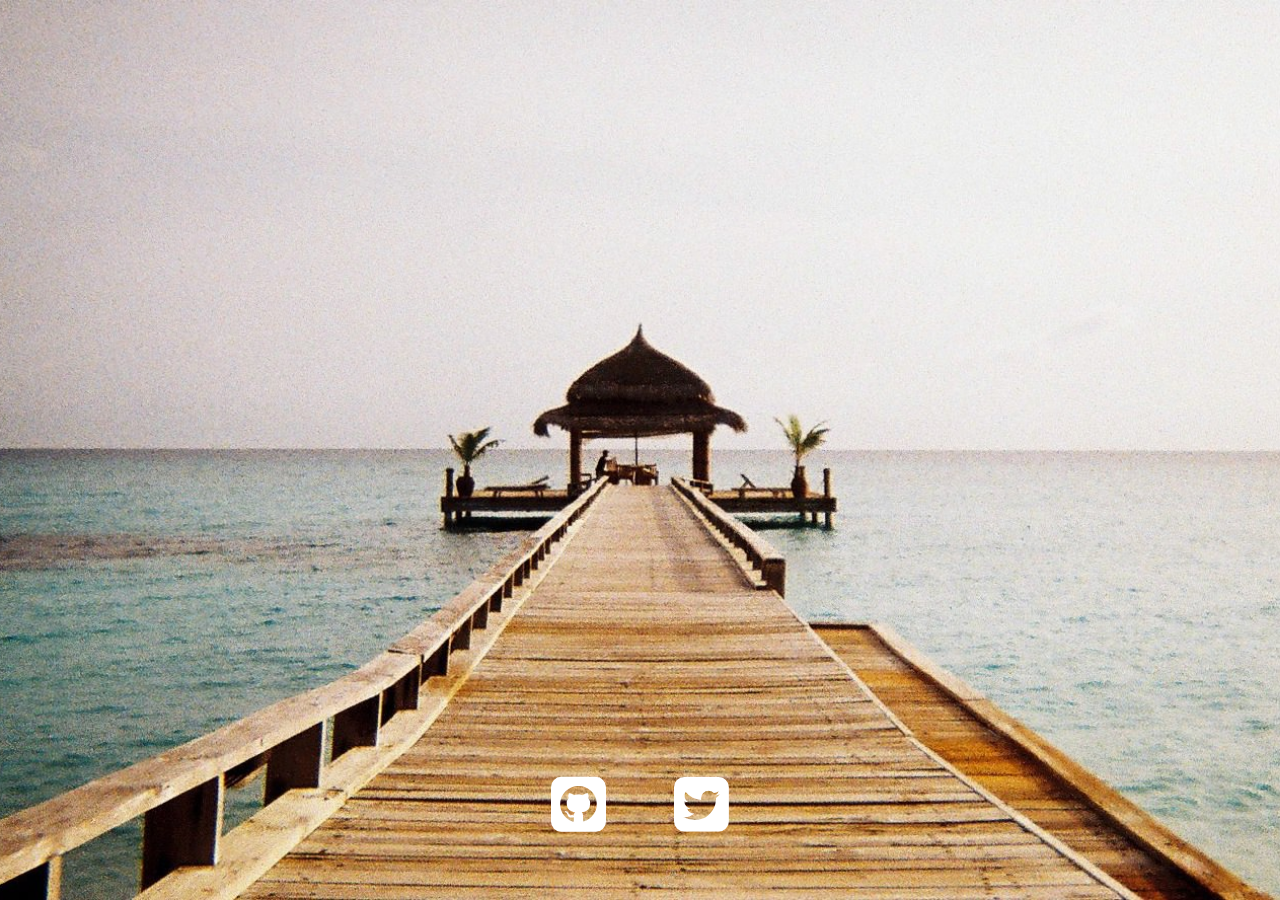
<file: index.html>
<!DOCTYPE html>
<html>
  <head>
    <title>Mihkel Sokk</title>
    <meta charset="utf-8">
    <meta http-equiv="x-ua-compatible" content="ie=edge">
    <meta name="viewport" content="width=device-width, initial-scale=1">
    <link rel="shortcut icon" href="favicon.ico">
    <!-- <link href="https://fonts.googleapis.com/css?family=Muli:400" rel="stylesheet" type="text/css"> -->
    <link rel="stylesheet" href="https://maxcdn.bootstrapcdn.com/font-awesome/4.5.0/css/font-awesome.min.css">

    <style>
    html, body {
      height: 100%;
      margin: 0;
    }

    body {
      display: -webkit-box;
      display: -webkit-flex;
      display: -ms-flexbox;
      display: flex;
      -webkit-box-pack: center;
      -webkit-justify-content: center;
          -ms-flex-pack: center;
              justify-content: center;
      -webkit-box-align: end;
      -webkit-align-items: flex-end;
          -ms-flex-align: end;
              align-items: flex-end;
      color: white;
      font-family: 'Avenir Next', 'Muli', sans-serif;
      background: #efe url('island.jpg') no-repeat center center fixed;
      background-size: cover;
    }
    main {
      padding-bottom: 2em;
    }

    a {
      display: inline-block;
      color: white;
      padding: 2em;
      -webkit-transition: -webkit-transform .2s ease-out;
      transition: -webkit-transform .2s ease-out;
      transition: transform .2s ease-out;
      transition: transform .2s ease-out, -webkit-transform .2s ease-out;
    }

    a:hover {
      -webkit-transform: scale(1.1);
              transform: scale(1.1);
    }
    </style>
  </head>
  <body>
    <main>
      <a href="https://github.com/msokk"><i class="fa fa-github-square fa-4x"></i></a>
      <a href="https://twitter.com/mihkelsokk"><i class="fa fa-twitter-square fa-4x"></i></a>
    </main>
    <script>
      (function(i,s,o,g,r,a,m){i['GoogleAnalyticsObject']=r;i[r]=i[r]||function(){
      (i[r].q=i[r].q||[]).push(arguments)},i[r].l=1*new Date();a=s.createElement(o),
      m=s.getElementsByTagName(o)[0];a.async=1;a.src=g;m.parentNode.insertBefore(a,m)
      })(window,document,'script','//www.google-analytics.com/analytics.js','ga');

      ga('create', 'UA-18117326-6', 'auto');
      ga('send', 'pageview');
    </script>
 </body>
</html>
</file>
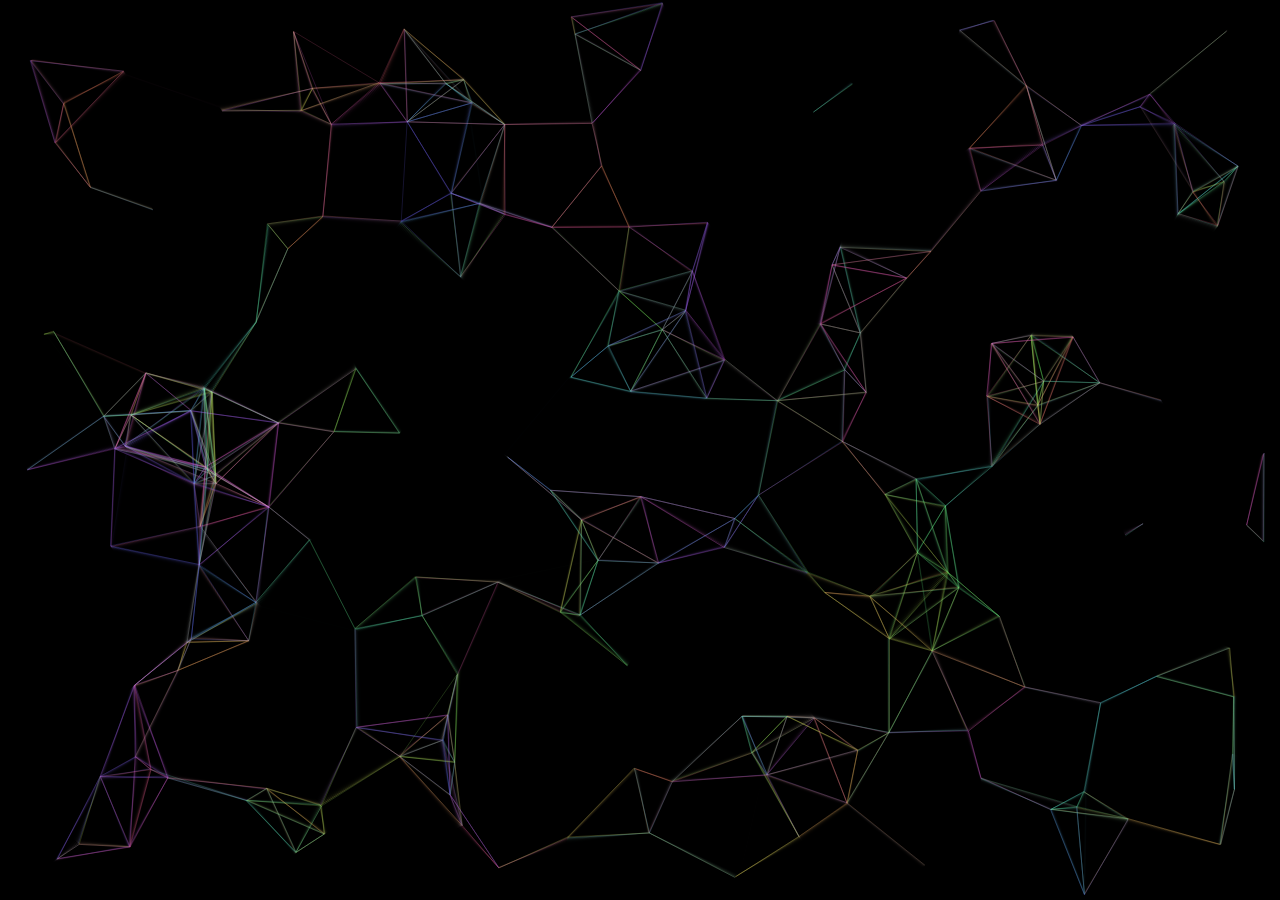
<file: idea1.html>
<!DOCTYPE html>
<html>
  <head>
    <title>Homepage proto</title>
    <style>
      * { margin: 0; padding: 0px; }
      body { background: black; }
    </style>
  </head>
  <body>
    <canvas id="plane" width="600" height="600"></canvas>
    <script>
      var canvas = document.getElementById('plane');
      canvas.width = window.innerWidth;
      canvas.height = window.innerHeight - 5; //WHY?
      var ctx = canvas.getContext('2d');
      var W = canvas.width;
      var H = canvas.height;

      Math.randRange = function(from, to) {
        return from + Math.random() * (to - from);
      }

      var particleCount = 200;
      var velocity = 1;
      var lineWidth = .1;

      var particles = [];

      var blank = function() {
        ctx.fillStyle = 'rgba(0, 0, 0, .5)';
        ctx.fillRect(0, 0, W, H);
      };


      ctx.fillStyle = 'white';
      ctx.fillRect(0, 0, W, H);

      var distance = function(p1, p2) {
        var dx = Math.abs(p1.x - p2.x);
        var dy = Math.abs(p1.y - p2.y);
        return Math.sqrt(dx * dx + dy * dy);
      };

      var getAngledGradient = function(p0, p1, w) {
        var r = w / 2.0;
        var p2 = {x: p0.x, y: p1.y};
        var d1 = distance(p0, p2);
        var d2 = distance(p0, p1);
        var d = (d1 > d2)? d2 / d1: d1 / d2;

        var dx = Math.ceil(Math.sin(d) * r);
        var dy = Math.floor(Math.cos(d) * r);
        ctx.fillStyle = 'blue'


        ctx.fillRect(p0.x - dx, p0.y + dy, 2,2)
        ctx.fillRect(p0.x + dx, p0.y - dy, 2,2)
        return ctx.createLinearGradient(p0.x - dx, p0.y + dy, p0.x + dx, p0.y - dy);
      };

      var Particle = function() {
        this.spawn();
      };

      Particle.prototype.spawn = function() {
        this.hue = Math.randRange(0, 360);
        this.x = Math.random() * W;
        this.y = Math.random() * H;
        this.vx = Math.randRange(-velocity, velocity);
        this.vy = Math.randRange(-velocity, velocity);
      };

      Particle.prototype.draw = function() {
      };


      Particle.prototype.update = function() {
        this.x += this.vx;
        this.y += this.vy;

        if(!(this.x > 0 && this.x < W && this.y > 0 && this.y < H)) {
          this.spawn();
        }
        ctx.strokeStyle = 'white';
        for(var i = 0; i < particleCount; i++) {
          if(this == particles[i]) {
            continue;
          }

          var d = distance(this, particles[i]);
          if(d < 100) {
            /*var g = getAngledGradient(this, particles[i], lineWidth);
            g.addColorStop(.1, 'red');
            g.addColorStop(.2, 'black');
            g.addColorStop(.8, 'black');
            g.addColorStop(.9, 'cyan');*/

            ctx.strokeStyle = 'hsl(' + this.hue + ', 100%, 70%)';

            ctx.lineWidth = lineWidth;
            ctx.beginPath();
            ctx.moveTo(this.x, this.y);
            ctx.lineTo(particles[i].x, particles[i].y);
            ctx.closePath();
            ctx.stroke();
          }
        }

      };

      for(var i = 0; i < particleCount; i++) {
        particles.push(new Particle());
      }


      var draw = function() {
        for(var i = 0; i < particleCount; i++) {
          particles[i].draw();
          particles[i].update();
        }
      };



      function loop() {
        blank();
        draw();
        webkitRequestAnimationFrame(loop);
      };
      loop();
    </script>
  </body>
</html>
</file>
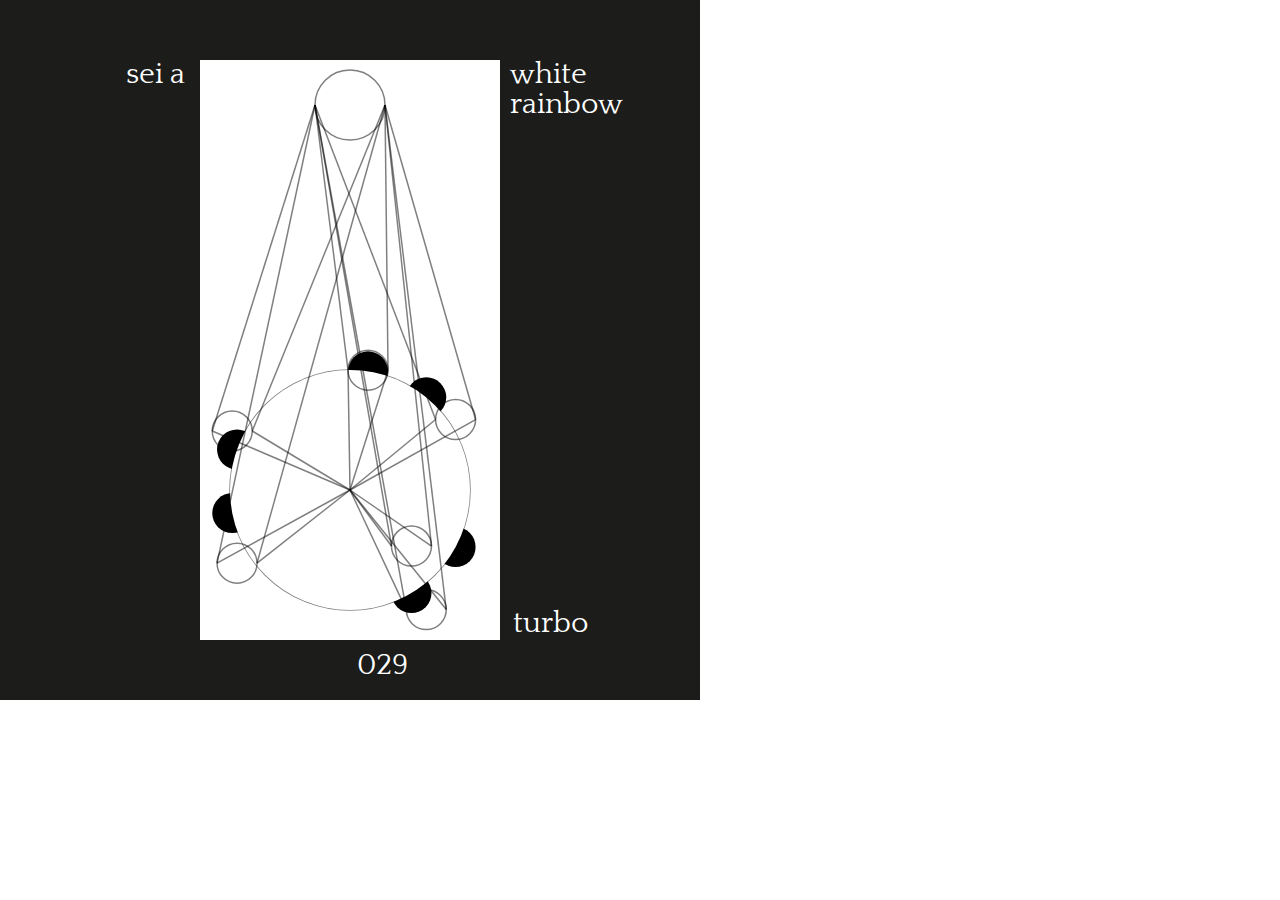
<file: roto.html>
<!DOCTYPE html>
<html>
  <head>
    <title>Covert Art Animata</title>
    <link href='http://fonts.googleapis.com/css?family=Quattrocento' rel='stylesheet' type='text/css'>
    <style>
      * { margin: 0; padding: 0px; }

      .cover { width: 700px; height: 700px;  }

      #sei-a-white-rainbow {
        position: relative;
        background-color: rgba(28, 28, 26, 1.0);
      }

      #sei-a-white-rainbow .canvas {
        width: 300px;
        padding: 60px 0;
        margin: auto;
      }

      #sei-a-white-rainbow .txt {
        color: white;
        font-family: 'Quattrocento', serif;
        font-weight: 400;
        line-height: 30px;
        top: 60px;
        font-size: 30px;
        position: absolute;
      }

    </style>
  </head>
  <body>
    <div id="cover-list">
      <div class="cover" id="sei-a-white-rainbow">
        <div class="txt" style="left: 18%">sei a</div>
        <div class="txt" style="right: 11%">white<br>rainbow</div>
        <div class="txt" style="right: 16%; top: 87%">turbo</div>
        <div class="txt" style="left: 51%; top: 93%">029</div>
        <div class="canvas"><canvas id="plane" width="300" height="580"></canvas></div>
      </div>
    </div>
    <script>
      var canvas = document.getElementById('plane');
      var ctx = canvas.getContext('2d');
      ctx.strokeStyle = 'rgba(0, 0, 0, 0.5)';
      ctx.fillStyle = 'black';
      var W = canvas.width;
      var H = canvas.height;

      Math.randRange = function(from, to) {
        return from + Math.random() * (to - from);
      }

      ctx.fillCircle = function(x, y, r) {
        ctx.beginPath();
        ctx.arc(x, y, r, 0, Math.PI*2, true);
        ctx.closePath();
        ctx.fill();
      }

      ctx.strokeCircle = function(x, y, r) {
        ctx.beginPath();
        ctx.arc(x, y, r, 0, Math.PI*2, true);
        ctx.closePath();
        ctx.stroke();
      };

      ctx.makeLine = function(x0, y0, x1, y1) {
        ctx.beginPath();
        ctx.moveTo(x0, y0);
        ctx.lineTo(x1, y1);
        ctx.stroke();
      };

      var blank = function() {
        ctx.globalCompositeOperation = 'source-over';
        ctx.fillStyle = 'white';
        ctx.fillRect(0, 0, W, H);
        ctx.fillStyle = 'black';
      };


      var draw = function() {

        var generator = (Date.now() % 20000) / 20000;

        ctx.lineWidth = 1.5;
        ctx.strokeCircle(W/2, 45, 35);

        ctx.strokeCircle(W/2, H - 150, 120);

        for(var i = 1; i < 7; i++) {
          var x = W/2 + (Math.sin(i * (Math.PI*2) * generator) * 120);
          var y = H - 150 + (Math.cos(i * (Math.PI*2) * generator) * 120);
          ctx.fillCircle(x, y, 20);

        }

        ctx.fillStyle = 'white';
        ctx.fillCircle(W/2, H - 150, 120);

        for(var i = 1; i < 7; i++) {
          var x = W/2 + (Math.sin(i * (Math.PI*2) * generator) * 120);
          var y = H - 150 + (Math.cos(i + (Math.PI*2) * generator) * 120);

          ctx.strokeCircle(x, y, 20);
          ctx.makeLine(W/2, H-150, x-20, y);
          ctx.makeLine(W/2, H-150, x+20, y);

          ctx.makeLine(W/2 + 35, 45, x+20, y);
          ctx.makeLine(W/2 - 35, 45, x-20, y);
        }

      };



      function loop() {
        blank();
        draw();
        webkitRequestAnimationFrame(loop);
      };
      loop();
    </script>
  </body>
</html>
</file>
